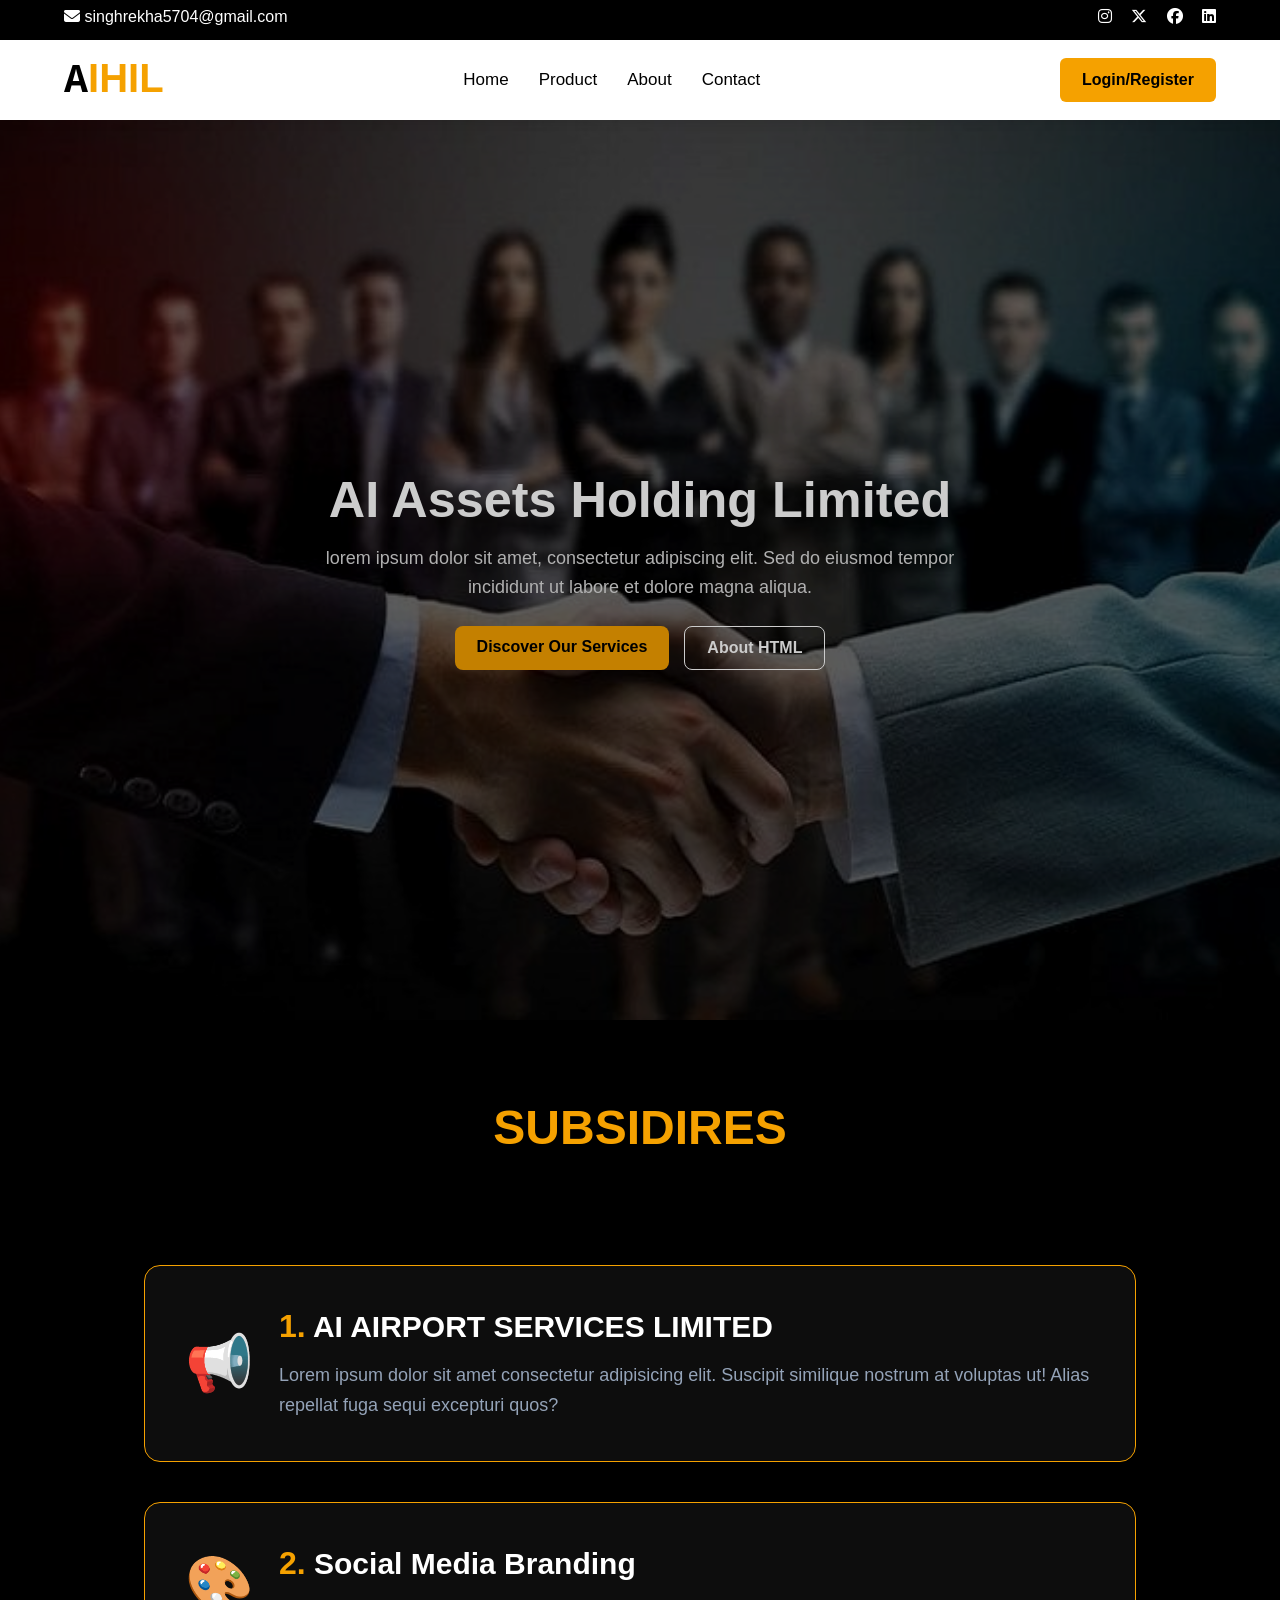
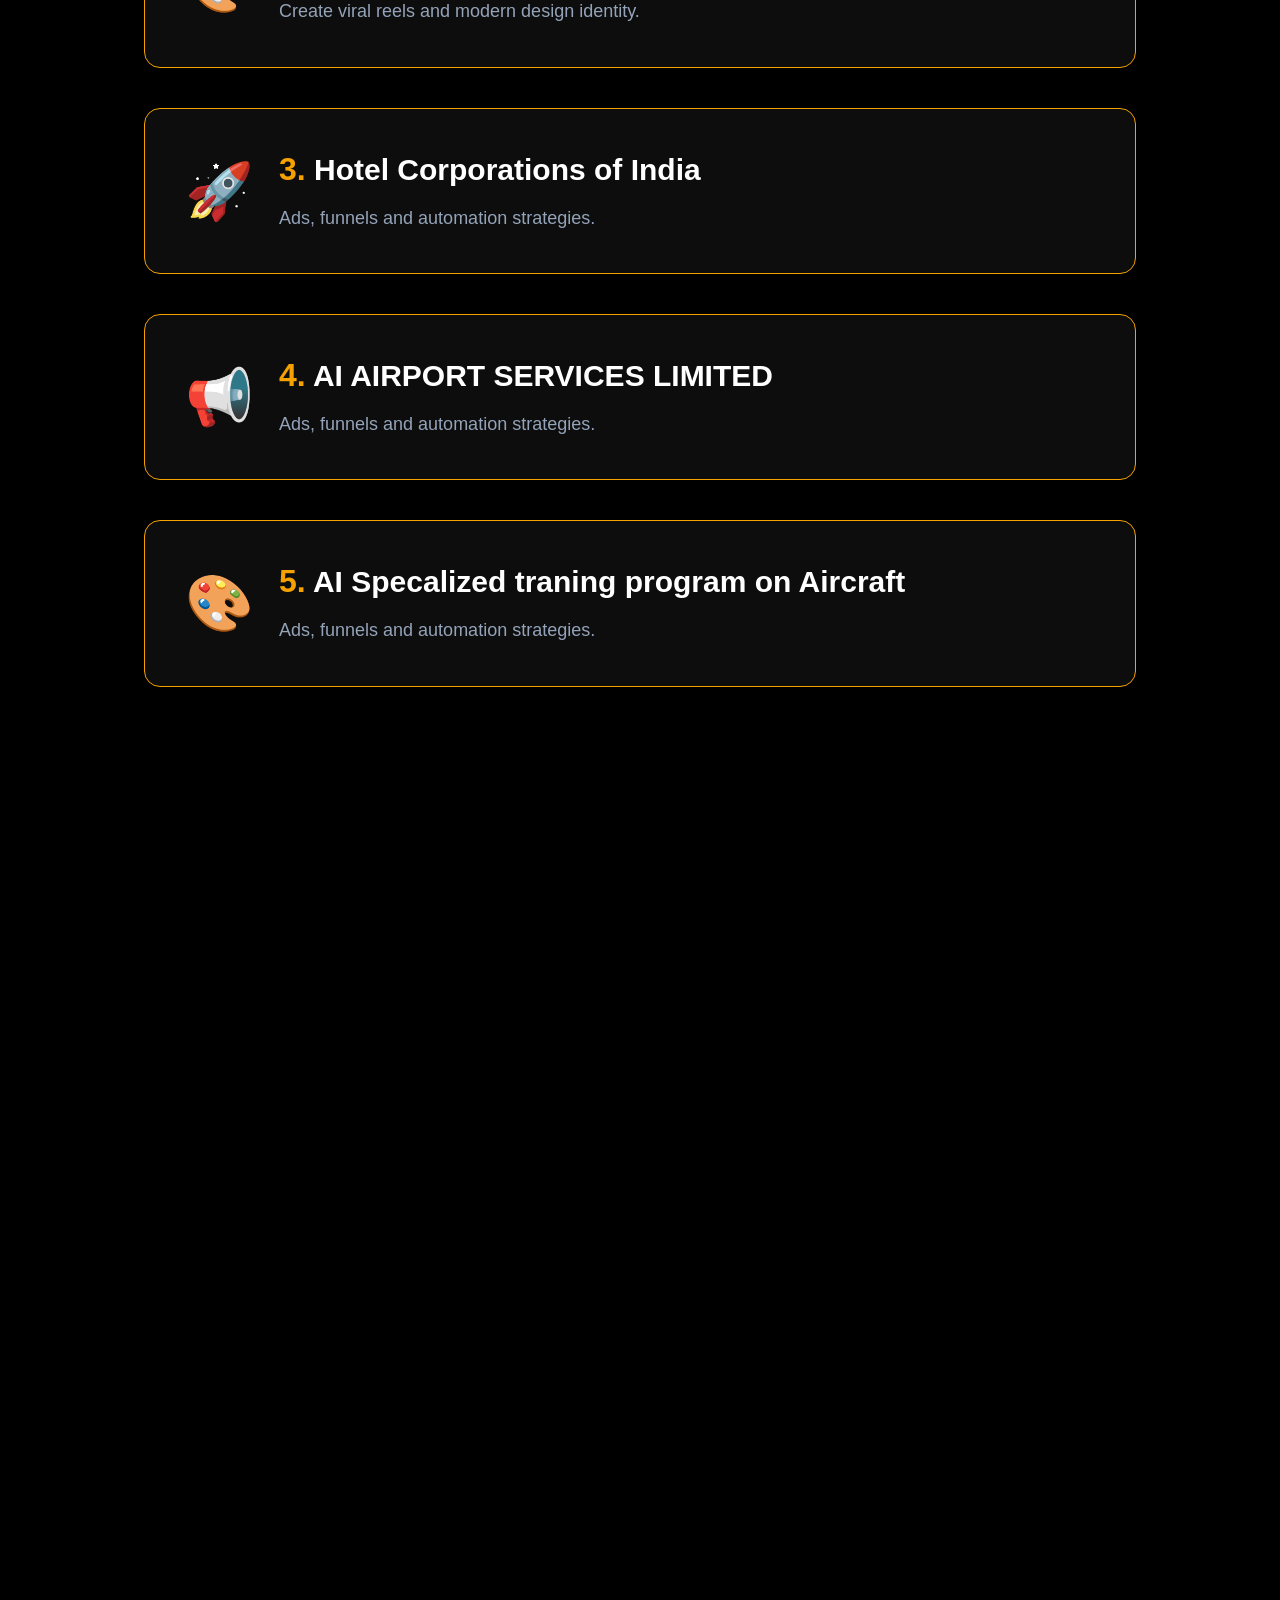
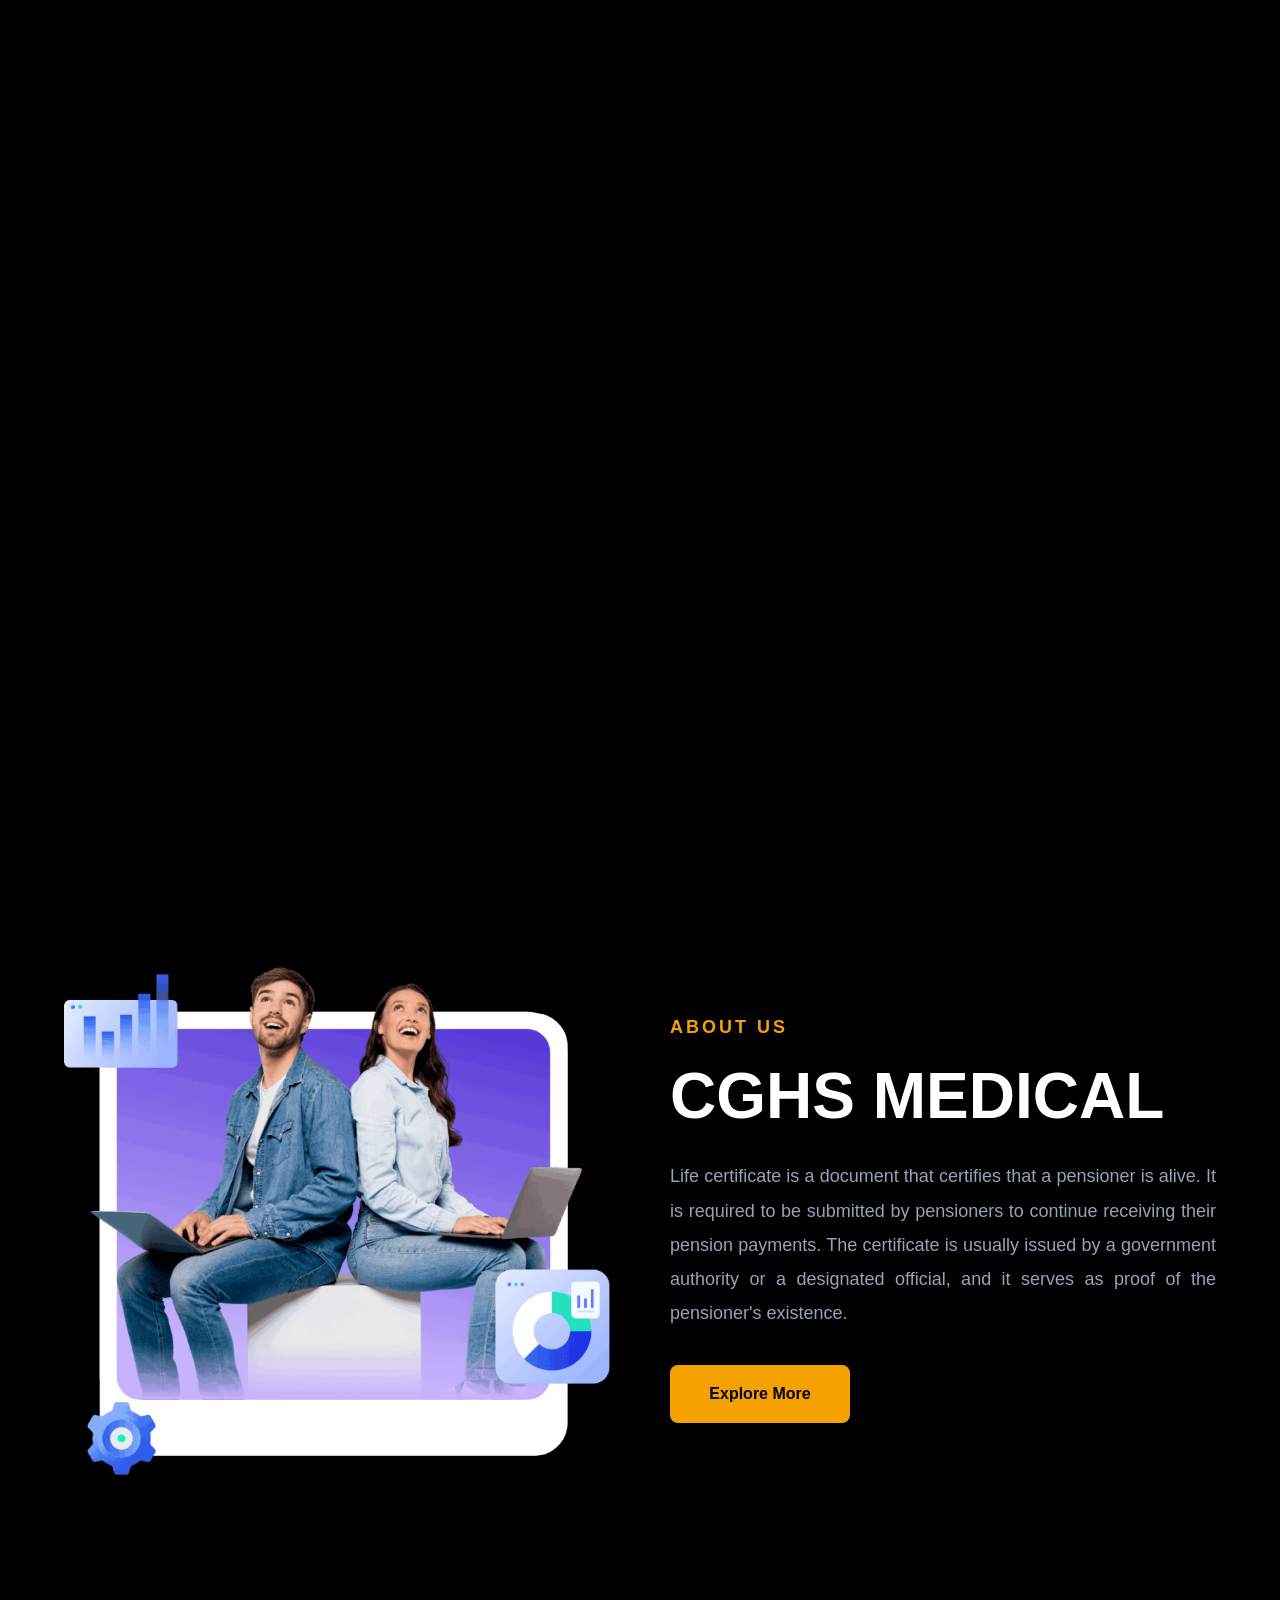
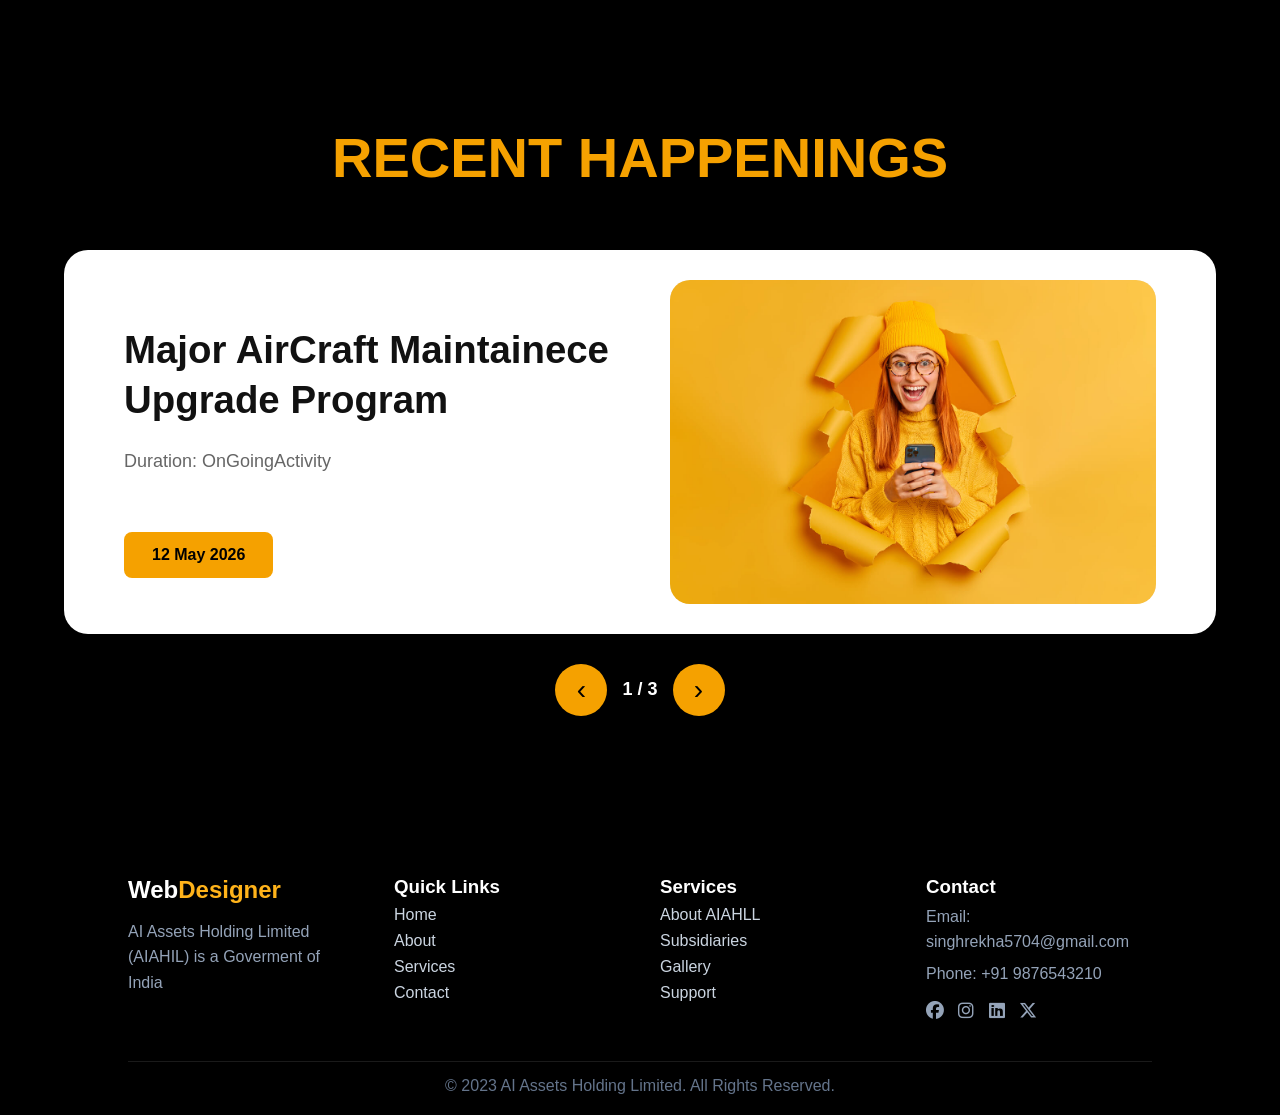
<file: index.html>
<!DOCTYPE html>
<html lang="en">
<head>
<meta charset="UTF-8">
<meta name="viewport" content="width=device-width, initial-scale=1.0">
<title>Maxtra</title>

<link rel="stylesheet" href="style.css">
<link href="https://unpkg.com/aos@2.3.1/dist/aos.css" rel="stylesheet">
<link rel="stylesheet"
href="https://cdnjs.cloudflare.com/ajax/libs/font-awesome/6.5.1/css/all.min.css">
</head>

<body>

<!-- TOP BAR -->
<div class="top-bar">
    <div class="container top-content">
        <div class="email">
            <i class="fas fa-envelope"></i>
            singhrekha5704@gmail.com
        </div>

        <div class="social">
            <i class="fab fa-instagram"></i>
            <i class="fab fa-x-twitter"></i>
            <i class="fab fa-facebook"></i>
            <i class="fab fa-linkedin"></i>
        </div>
    </div>
</div>

<!-- NAVBAR -->
<header>
<div class="container navbar">

    <!-- LOGO -->
    <div class="logo">
        <h2>A<span>IHIL</span></h2>
    </div>

    <!-- MENU -->
    <nav id="navMenu">
        <ul>
            <li><a href="#">Home</a></li>
            <li><a href="#">Product</a></li>
            <li><a href="#">About</a></li>
            <li><a href="#">Contact</a></li>
        </ul>
    </nav>

    <!-- RIGHT -->
    <div class="right">

        <a href="#" class="login">Login/Register</a>

        <button class="open-btn" id="openBtn">
            <i class="fas fa-bars"></i>
        </button>

        <button class="close-btn" id="closeBtn">
            <i class="fas fa-times"></i>
        </button>

    </div>

</div>
</header>



<!-- HERO SECTION -->
<section class="hero">

    <div class="overlay"></div>

    <div class="hero-content">

        <h1 data-aos="fade-up"
     data-aos-duration="3000">AI Assets Holding Limited</h1>
        <p data-aos="fade-up"
     data-aos-duration="2000">lorem ipsum dolor sit amet, consectetur adipiscing elit. Sed do eiusmod tempor incididunt ut labore et dolore magna aliqua.</p>

        <div class="hero-buttons">
            <a href="#" class="btn primary" data-aos="fade-up"
     data-aos-easing="linear"
     data-aos-duration="1500">Discover Our Services</a>
            <a href="#" class="btn outline" data-aos="fade-up"
     data-aos-duration="2000">About HTML</a>
        </div>

    </div>

</section>

<h1 class="hero_tittle" data-aos="fade-up" >Subsidires</h1>
<section class="stack-wrapper">

    <div class="stack-card card1" >
        <div class="icon">📢</div>
        <div>
           
            <h2 data-aos="fade-up"
     data-aos-anchor-placement="top-bottom"> <span>1.</span> AI AIRPORT SERVICES LIMITED</h2>
            <p data-aos="fade-up"
     data-aos-anchor-placement="top-bottom">Lorem ipsum dolor sit amet consectetur adipisicing elit. Suscipit similique nostrum at voluptas ut! Alias repellat fuga sequi excepturi quos?</p>
        </div>
    </div>

    <div class="stack-card card2">
        <div class="icon">🎨</div>
        <div>
            
            <h2 data-aos="fade-up"
     data-aos-anchor-placement="top-bottom"><span>2.</span> Social Media Branding</h2>
            <p data-aos="fade-up"
     data-aos-anchor-placement="top-bottom">Create viral reels and modern design identity.</p>
        </div>
    </div>

    <div class="stack-card card3">
        <div class="icon">🚀</div>
        <div>
            <!-- <span>MARKETING</span> -->
            <h2 data-aos="fade-up"
     data-aos-anchor-placement="top-bottom"><span>3.</span> Hotel Corporations of India </h2>
            <p data-aos="fade-up"
     data-aos-anchor-placement="top-bottom">Ads, funnels and automation strategies.</p>
        </div>
    </div>

     <div class="stack-card card4" >
        <div class="icon">📢</div>
        <div>
            <!-- <span>MARKETING</span> -->
            <h2 data-aos="fade-up"
     data-aos-anchor-placement="top-bottom"><span>4.</span> AI AIRPORT SERVICES LIMITED</h2>
            <p data-aos="fade-up"
     data-aos-anchor-placement="top-bottom">Ads, funnels and automation strategies.</p>
        </div>
    </div>

     <div class="stack-card card3">
        <div class="icon">🎨</div>
        <div>
            <!-- <span>MARKETING</span> -->
            <h2 data-aos="fade-up"
     data-aos-anchor-placement="top-bottom"><span>5.</span> AI Specalized traning program on Aircraft</h2>
            <p data-aos="fade-up"
     data-aos-anchor-placement="top-bottom">Ads, funnels and automation strategies.</p>
        </div>
    </div>

</section>


<section class="about-sec-custom">

    <div class="about-wrapper-custom">

        <div class="about-img-custom">
            <img data-aos="fade-up"
     data-aos-anchor-placement="top-bottom" src="./assests/about.png" alt="Digital Experience">
        </div>

        <div class="about-text-custom">

            <span class="about-tag-custom" data-aos="fade-up"
     data-aos-anchor-placement="bottom-bottom">ABOUT US</span>

            <h1 data-aos="fade-up"
     data-aos-anchor-placement="bottom-bottom">
               CGHS MEDICAL<br>
                
            </h1>

            <p data-aos="fade-up"
     data-aos-anchor-placement="bottom-bottom">
               Life certificate is a document that certifies that a pensioner is alive. It is required to be submitted by pensioners to continue receiving their pension payments. The certificate is usually issued by a government authority or a designated official, and it serves as proof of the pensioner's existence.
            </p>

            <a href="#" class="about-btn-custom" data-aos="fade-up"
     data-aos-anchor-placement="bottom-bottom">
                Explore More
            </a>

        </div>

    </div>

</section>


<section class="portfolio-showcase-sec">
<h1 class="recent_tittle"  data-aos="fade-up"
     data-aos-anchor-placement="top-bottom">Recent Happenings</h1>
    <div class="portfolio-wrapper">

        <div class="portfolio-slide active-slide">

            <div class="portfolio-slide-box">
                <div class="portfolio-info">
                    <!-- <span class="portfolio-label">Major AirCraft Maintainece Upgrade Program Suceesfull Completed</span> -->
                    <h2>Major AirCraft Maintainece Upgrade Program </h2>
                    <p>Duration: OnGoingActivity</p>
                    <a href="#" class="portfolio-link-btn">12 May 2026</a>
                </div>

                <div class="portfolio-image-area">
                    <div class="portfolio-image-card">
                        <img src="/assests/hero1.jpg" alt="">
                    </div>
                </div>
            </div>

        </div>

        <div class="portfolio-slide">

            <div class="portfolio-slide-box">
                <div class="portfolio-info">
                    <!-- <span class="portfolio-label">MANAGEMENT</span> -->
                    <h2>Requirment Driver For Avition Engineer</h2>
                    <p>Last Date: 15 Jun 2023</p>
                    <a href="#" class="portfolio-link-btn">View Project →</a>
                </div>

                <div class="portfolio-image-area">
                    <div class="portfolio-image-card">
                        <img src="/assests/hero1.jpg" alt="">
                    </div>
                </div>
            </div>

        </div>

        <div class="portfolio-slide">

            <div class="portfolio-slide-box">
                <div class="portfolio-info">
                    <!-- <span class="portfolio-label">FINANCE</span> -->
                    <h2>New Management Application</h2>
                    <p>Duration: 6 Months</p>
                    <a href="#" class="portfolio-link-btn">View Project →</a>
                </div>

                <div class="portfolio-image-area">
                    <div class="portfolio-image-card">
                        <img src="/assests/hero1.jpg" alt="">
                    </div>
                </div>
            </div>

        </div>

        <div class="portfolio-navigation">
            <button id="portfolioPrevBtn" class="portfolio-nav-btn">‹</button>
            <span id="portfolioCounter">1 / 3</span>
            <button id="portfolioNextBtn" class="portfolio-nav-btn">›</button>
        </div>

    </div>

</section>

<footer class="ft-main">

    <div class="ft-container">

        <!-- Column 1 -->
        <div class="ft-box">
            <h2>Web<span>Designer</span></h2>
            <p>
                AI Assets Holding Limited (AIAHIL) is a Goverment of India </p>
        </div>

        <!-- Column 2 -->
        <div class="ft-box">
            <h3>Quick Links</h3>
            <a href="#">Home</a>
            <a href="#">About</a>
            <a href="#">Services</a>
            <a href="#">Contact</a>
        </div>

        <!-- Column 3 -->
        <div class="ft-box">
            <h3>Services</h3>
            <a href="#">About AIAHLL</a>
            <a href="#">Subsidiaries</a>
            <a href="#">Gallery</a>
            <a href="#">Support</a>
        </div>

        <!-- Column 4 -->
        <div class="ft-box">
            <h3>Contact</h3>
            <p>Email: singhrekha5704@gmail.com</p>
            <p>Phone: +91 9876543210</p>

            <div class="ft-social">
                <i class="fab fa-facebook"></i>
                <i class="fab fa-instagram"></i>
                <i class="fab fa-linkedin"></i>
                <i class="fab fa-x-twitter"></i>
            </div>
        </div>

    </div>

    <div class="ft-bottom">
        <p>© 2023 AI Assets Holding Limited. All Rights Reserved.</p>
    </div>

</footer>


<script>
const nav = document.getElementById("navMenu");
const openBtn = document.getElementById("openBtn");
const closeBtn = document.getElementById("closeBtn");

openBtn.onclick = () => {
    nav.classList.add("active");
    document.body.classList.add("menu-open");
};

closeBtn.onclick = () => {
    nav.classList.remove("active");
    document.body.classList.remove("menu-open");
};
</script>

<script>
const portfolioSlides =
document.querySelectorAll(".portfolio-slide");

const portfolioPrevBtn =
document.getElementById("portfolioPrevBtn");

const portfolioNextBtn =
document.getElementById("portfolioNextBtn");

const portfolioCounter =
document.getElementById("portfolioCounter");

let currentPortfolioSlide = 0;

function showPortfolioSlide(index){

    portfolioSlides.forEach(slide=>{
        slide.classList.remove("active-slide");
    });

    portfolioSlides[index]
        .classList.add("active-slide");

    portfolioCounter.innerText =
        `${index + 1} / ${portfolioSlides.length}`;
}

portfolioNextBtn.addEventListener("click",()=>{

    currentPortfolioSlide++;

    if(currentPortfolioSlide >= portfolioSlides.length){
        currentPortfolioSlide = 0;
    }

    showPortfolioSlide(currentPortfolioSlide);
});

portfolioPrevBtn.addEventListener("click",()=>{

    currentPortfolioSlide--;

    if(currentPortfolioSlide < 0){
        currentPortfolioSlide =
        portfolioSlides.length - 1;
    }

    showPortfolioSlide(currentPortfolioSlide);
});

showPortfolioSlide(currentPortfolioSlide);
</script>

<script src="https://unpkg.com/aos@2.3.1/dist/aos.js"></script>

<script>
AOS.init({
    duration: 1000,
    once: true
});
</script>
<script src="script.js"></script>

</body>
</html>
</file>
<file: style.css>
*{
    margin:0;
    padding:0;
    box-sizing:border-box;
    font-family:Sora,sans-serif;
    /* background: #000; */
}

body{
    background:#000;
    color:#fff;
    padding-top:120px;
}

.container{
    width:90%;
    max-width:1200px;
    margin:auto;
}

/* TOP BAR */
.top-bar{
    position:fixed;
    top:0;
    left:0;
    width:100%;
    background:#000;
    color:#fff;
    padding:8px 0;
    z-index:1001;
    height: 36px;
}

.top-content{
    display:flex;
    justify-content:space-between;
    align-items:center;
}

.social i{
    margin-left:15px;
    cursor:pointer;
}

/* HEADER */
header{
    position:fixed;
    top:40px;
    left:0;
    width:100%;
    background:#fff;
    z-index:1000;
    box-shadow:0 2px 10px rgba(0,0,0,.1);
}

.navbar{
    display:flex;
    justify-content:space-between;
    align-items:center;
    height:80px;
}

/* LOGO */
.logo h2{
    color:#000;
    font-size:40px;
    font-family:'Courier New', Courier, monospace;
}

.logo span{
    color:#f5a100;
}

/* MENU */
nav ul{
    display:flex;
    list-style:none;
    gap:30px;
}

nav ul li a{
    text-decoration:none;
    color:#000;
    font-size:17px;
    font-weight:500;
    transition:.3s;
}

nav ul li a:hover{
    color:#f5a100;
}

/* RIGHT */
.right{
    display:flex;
    align-items:center;
    gap:15px;
}

.login{
    background:#f5a100;
    color:#000;
    padding:13px 22px;
    border-radius:6px;
    text-decoration:none;
    font-weight:600;
}

/* BUTTONS */
.open-btn,
.close-btn{
    display:none;
    background:none;
    border:none;
    font-size:24px;
    cursor:pointer;
}


/* MOBILE */
@media(max-width:992px){

    body{
        padding-top:120px;
    }

    .login{
        display:none;
    }

    .open-btn,
    .close-btn{
        display:block;
    }

    .close-btn{
        display:none;
    }

    .menu-open .open-btn{
        display:none;
    }

    .menu-open .close-btn{
        display:block;
    }

    nav{
        position:fixed;
        top:120px;
        left:0;
        width:100%;
        background:#fff;
        max-height:0;
        overflow:hidden;
        transition:.4s ease;
        z-index:999;
    }

    nav.active{
        max-height:350px;
    }

    nav ul{
        flex-direction:column;
        gap:20px;
        padding:25px;
    }

    .top-content{
        font-size:13px;
    }

    .logo h2{
        font-size:32px;
    }

    .hero h1{
        font-size:38px;
    }
}

@media(max-width:576px){

    .social{
        display:none;
    }

    .top-content{
        justify-content:center;
    }

    .navbar{
        height:70px;
    }

    header{
        top:36px;
    }

    nav{
        top:106px;
    }

    .hero h1{
        font-size:30px;
    }
}

.hero {
    height: 100vh;
    background-image: url("./assests/hero.jpg"); 
    background-size: cover;
    background-position: center;
    position: relative;
    opacity: 80%;
    background-color: rgba(0,0,0,0.5);
    display: flex;
    align-items: center;
    justify-content: center;
}


.overlay {
    position: absolute;
    width: 100%;
    height: 100%;
    background: rgba(0,0,0,0.55);
}

.hero-content {
    position: relative;
    text-align: center;
    color: white;
    max-width: 700px;
    padding: 20px;
}

.hero-content h1 {
    font-size: 50px;
    margin-bottom: 15px;
    /* font-family: Sora, sans-serif; */
    font-size: clamp(1.9rem, 4.6vw, 3.15rem);
}

.hero-content p {
    font-size: 18px;
    margin-bottom: 25px;
    color: #ddd;
    line-height: 1.6;
}

/* BUTTONS */
.hero-buttons {
    display: flex;
    justify-content: center;
    gap: 15px;

}

.btn {
    padding: 12px 22px;
    text-decoration: none;
    border-radius: 8px;
    font-weight: bold;
    transition: 0.3s;
}

/* PRIMARY BUTTON */
.primary {
    background: #f5a100;
    color: #000;
}

.primary:hover {
    background: #c49b51;
}

/* OUTLINE BUTTON */
.outline {
    border: 1px solid white;
    color: white;
}

.outline:hover {
    background: rgba(255,255,255,0.1);
}

/* MOBILE RESPONSIVE */
@media (max-width: 768px) {
    .hero-content h1 {
        font-size: 39px;
    }

    .hero-buttons {
        flex-direction: column;
    }
}

.hero_tittle{
    text-align:center;
    color:#f5a100;
    text-transform: uppercase;
    font-size:48px;
    margin:80px 0 30px;
}

.stack-wrapper{
    position:relative;
    min-height:320vh;
    background:#000;
    padding:80px 20px;
}

/* CARD */
.stack-card{
    position:sticky;
    top:100px;

    width:80%;
    max-width:1100px;

    margin:0 auto 40px;
    padding:40px;

    display:flex;
    align-items:center;
    gap:25px;

    border-radius:16px;
    background:#0d0d0d;
    border:1px solid #f5a100;

    color:#fff;
}

/* ICON */
.icon{
    font-size:55px;
    flex-shrink:0;
}

/* TEXT */
.stack-card span{
    color:#f5a100;
    font-size:32px;
    font-weight:700;
}

.stack-card h2{
    font-size:30px;
    margin-bottom:12px;
    line-height:1.3;
}

.stack-card p{
    color:#94a3b8;
    font-size:18px;
    line-height:1.7;
}

/* STACK ORDER */
.card1{z-index:1;}.card2{z-index:2;}.card3{z-index:3;}.card4{z-index:4;}.card5{z-index:5;}

@media (max-width:1200px){

    .stack-card{
        width:90%;
        padding:35px;
    }

    .stack-card h2{
        font-size:26px;
    }

}

@media (max-width:992px){
    .hero_tittle{
        font-size:40px;
    }

    .stack-wrapper{
        min-height:auto;
        padding:60px 20px;
    }

    .stack-card{
        width:95%;
        padding:30px;
        top:90px;
    }

    .icon{
        font-size:45px;
    }

    .stack-card h2{
        font-size:24px;
    }

    .stack-card p{
        font-size:16px;
    }

}

@media (max-width:768px){

    .hero_tittle{
        font-size:34px;
    }

    .stack-wrapper{
        min-height:auto;
        padding:40px 15px;
    }

    .stack-card{
        position:relative; 
        top:auto;

        width:100%;
        margin-bottom:20px;

        flex-direction:column;
        text-align:center;

        padding:25px 20px;
        gap:15px;
    }

    .icon{
        font-size:42px;
    }

    .stack-card span{
        font-size:24px;
    }

    .stack-card h2{
        font-size:20px;
    }

    .stack-card p{
        font-size:15px;
        line-height:1.6;
    }
}

@media (max-width:480px){

    .hero_tittle{
        font-size:34px;
        font-family: Sora, sans-serif;
        margin-top: 30px;
        margin-bottom: 0px;
        text-transform: uppercase;
        color: #f5a100;;
    }

    .stack-card{
        padding:20px 15px;
        border-radius:12px;
    }

    .icon{
        font-size:36px;
    }

    .stack-card h2{
        font-size:18px;
    }

    .stack-card p{
        font-size:14px;
    }
}
.about-sec-custom{
    background:#000;
    width:100%;
    padding:100px 0;
    overflow:hidden;
}

.about-wrapper-custom{
    width:90%;
    max-width:1400px;
    margin:auto;

    display:flex;
    align-items:center;
    justify-content:space-between;
    gap:60px;
}

/* IMAGE */
.about-img-custom{
    flex:1;
    display:flex;
    justify-content:center;
}

.about-img-custom img{
    width:100%;
    max-width:650px;
    height:auto;
    display:block;
    object-fit:cover;
}

/* CONTENT */
.about-text-custom{
    flex:1;
    max-width:650px;
}

.about-tag-custom{
    display:block;
    color:#f5a100;
    font-size:18px;
    font-weight:600;
    letter-spacing:3px;
    margin-bottom:20px;
}

.about-text-custom h1{
    color:#fff;
    font-size:64px;
    line-height:1.2;
    margin-bottom:25px;
}

.about-text-custom p{
    color:#94a3b8;
    font-size:18px;
    line-height:1.9;
    text-align:justify;
    margin-bottom:35px;
}

.about-btn-custom{
    display:inline-flex;
    align-items:center;
    justify-content:center;

    min-width:180px;
    height:58px;

    background:#f5a100;
    color:#000;
    text-decoration:none;
    font-weight:700;
    border-radius:8px;

    transition:.3s ease;
}

.about-btn-custom:hover{
    transform:translateY(-4px);
}

/* ========================= */
/* LARGE LAPTOP */
/* ========================= */

@media (max-width:1200px){

    .about-wrapper-custom{
        gap:40px;
    }

    .about-text-custom h1{
        font-size:54px;
    }

    .about-text-custom p{
        font-size:17px;
    }
}



@media (max-width:992px){

    .about-sec-custom{
        padding:80px 0;
    }

    .about-wrapper-custom{
        flex-direction:column;
        text-align:center;
    }

    .about-text-custom{
        max-width:100%;
    }

    .about-text-custom h1{
        font-size:46px;
    }

    .about-text-custom p{
        text-align:center;
        font-size:17px;
    }

    .about-img-custom img{
        max-width:500px;
    }
}


@media (max-width:768px){

    .about-sec-custom{
        padding:70px 0;
    }

    .about-wrapper-custom{
        width:92%;
        gap:30px;
    }

    .about-text-custom h1{
        font-size:38px;
    }

    .about-text-custom p{
        font-size:16px;
        line-height:1.8;
    }

    .about-btn-custom{
        width:170px;
        height:54px;
        font-size:15px;
    }
}



@media (max-width:576px){

    .about-sec-custom{
        padding:60px 0;
    }

    .about-wrapper-custom{
        width:95%;
        gap:25px;
    }

    .about-img-custom img{
        max-width:100%;
    }

    .about-tag-custom{
        font-size:14px;
        letter-spacing:2px;
    }

    .about-text-custom h1{
        font-size:38px;
        line-height:1.3;
    }

    .about-text-custom p{
        font-size:15px;
        line-height:1.7;
        text-align:left;
    }

    .about-btn-custom{
        width:160px;
        height:50px;
        font-size:14px;
    }
}


@media (max-width:400px){

    .about-text-custom h1{
        font-size:px;
    }

    .about-text-custom p{
        font-size:14px;
    }

    .about-btn-custom{
        width:150px;
        height:48px;
    }
}

/* FOOTER MAIN */
.ft-main{
    background:#000;
    color:#fff;
    padding:60px 10% 20px;
}

/* GRID */
.ft-container{
    display:grid;
    grid-template-columns: repeat(4, 1fr);
    gap:40px;
}

/* LOGO */
.ft-box h2 span{
    color:#ffb31a;
}

.ft-box h2{
    margin-bottom:15px;
}

/* LINKS */
.ft-box a{
    display:block;
    color:#cbd5e1;
    text-decoration:none;
    margin:8px 0;
    transition:0.3s;
}

.ft-box a:hover{
    color:#ffb31a;
    transform:translateX(5px);
}

/* TEXT */
.ft-box p{
    color:#94a3b8;
    line-height:1.6;
    margin:6px 0;
}

/* SOCIAL */
.ft-social{
    margin-top:15px;
}

.ft-social i{
    font-size:18px;
    margin-right:10px;
    cursor:pointer;
    color:#94a3b8;
    transition:0.3s;
}

.ft-social i:hover{
    color:#ffb31a;
    transform:scale(1.2);
}

/* BOTTOM */
.ft-bottom{
    margin-top:40px;
    text-align:center;
    border-top:1px solid rgba(255,255,255,0.1);
    padding-top:15px;
    color:#64748b;
}

/* RESPONSIVE */
@media(max-width:900px){
    .ft-container{
        grid-template-columns: repeat(2, 1fr);
    }
}

@media(max-width:600px){
    .ft-container{
        grid-template-columns: 1fr;
        text-align:center;
    }

    .ft-social i{
        margin:0 8px;
    }
}

/* SECTION */
.portfolio-showcase-sec{
    background:#000;
    padding:80px 5%;
}

/* CONTAINER */
.portfolio-wrapper{
    width:100%;
    max-width:1200px;
    margin:auto;
}

/* CARD */
.portfolio-slide-box{
    background:#fff;
    border-radius:30px;
    padding:60px;
    display:flex;
    align-items:center;
    justify-content:space-between;
    gap:60px;
}

/* LEFT */
.portfolio-info{
    flex:1;
}

.portfolio-label{
    display:inline-block;
    color:#ff7a1a;
    font-size:14px;
    font-weight:600;
    letter-spacing:1px;
    text-transform:uppercase;
}

.portfolio-info h2{
    margin:20px 0;
    font-size:38px;
    line-height:1.3;
    color:#111;
}

.portfolio-info p{
    color:#666;
    font-size:18px;
    line-height:1.8;
    max-width:520px;
}

.portfolio-link-btn{
    display:inline-block;
    margin-top:30px;
    text-decoration:none;
    color:#f5a100;
    font-weight:700;
    font-size:16px;
}

/* RIGHT */
.portfolio-image-area{
    flex:1;
}

.portfolio-image-card{
    background:#f2f3f8;
    border-radius:24px;
    /* padding:40px; */
    position:relative;
    overflow:hidden;
}

.portfolio-image-card::after{
    content:"";
    position:absolute;
    left:0;
    bottom:0;
    width:100%;
    height:120px;
    /* background:#ff7a1a; */
}

.portfolio-image-card img{
    width:100%;
    display:block;
    position:relative;
    z-index:2;
}

/* NAVIGATION */
.portfolio-navigation{
    margin-top:30px;
    display:flex;
    justify-content:flex-end;
    align-items:center;
    gap:18px;
}

.portfolio-nav-btn{
    width:52px;
    height:52px;
    border:none;
    border-radius:50%;
    background:#f5a100;
    color:#fff;
    font-size:26px;
    cursor:pointer;
    transition:.3s;
}

.portfolio-nav-btn:hover{
    transform:scale(1.08);
}

.portfolio-counter{
    color:#fff;
    font-size:18px;
    font-weight:500;
}

/* TABLET */
@media(max-width:992px){

    .portfolio-slide-box{
        flex-direction:column;
        padding:40px;
        text-align:center;
    }

    .portfolio-info p{
        max-width:100%;
    }

    .portfolio-navigation{
        justify-content:center;
    }
}

/* MOBILE */
@media(max-width:576px){

    .portfolio-showcase-sec{
        padding:60px 20px;
    }

    .portfolio-slide-box{
        padding:25px;
        border-radius:20px;
        gap:30px;
    }

    .portfolio-info h2{
        font-size:28px;
    }

    .portfolio-info p{
        font-size:15px;
        line-height:1.7;
    }

    .portfolio-image-card{
        padding:20px;
    }

    .portfolio-nav-btn{
        width:45px;
        height:45px;
        font-size:22px;
    }

    .portfolio-counter{
        font-size:16px;
    }
}.portfolio-slide{
    display:none;
}

.portfolio-slide.active-slide{
    display:block;
}

.recent_tittle{
    
    text-align: center;
    color: #f5a100; font-size: 50px;    margin: 50px 0;text-transform: uppercase;
}


.portfolio-showcase-sec{
    background:#000;
    padding:100px 0;
}

.portfolio-wrapper{
    width:90%;
    max-width:1300px;
    margin:auto;
}

/* TITLE */

.recent_tittle{
    text-align:center;
    color:#f5a100;
    font-size:clamp(2rem,5vw,3.5rem);
    margin-bottom:60px;
    text-transform:uppercase;
}

/* SLIDES */

.portfolio-slide{
    display:none;
}

.portfolio-slide.active-slide{
    display:block;
}

/* CARD */

.portfolio-slide-box{
    background:#fff;
    border-radius:24px;
    padding: 30px 60px;

    display:flex;
    align-items:center;
    justify-content:space-between;
    gap:60px;
}

/* LEFT CONTENT */

.portfolio-info{
    flex:1;
}

.portfolio-info h2{
    color:#111;
    font-size:clamp(1.8rem,3vw,3rem);
    line-height:1.3;
    margin-bottom:20px;
}

.portfolio-info p{
    color:#666;
    font-size:18px;
    line-height:1.8;
    margin-bottom:25px;
}

.portfolio-link-btn{
    display:inline-flex;
    align-items:center;
    justify-content:center;

    padding:14px 28px;
    border-radius:8px;

    background:#f5a100;
    color:#000;

    text-decoration:none;
    font-weight:700;
    transition:.3s ease;
}

.portfolio-link-btn:hover{
    transform:translateY(-3px);
}

/* IMAGE */

.portfolio-image-area{
    flex:1;
}

.portfolio-image-card{
    overflow:hidden;
    border-radius:20px;
}

.portfolio-image-card img{
    width:100%;
    height:100%;
    display:block;
    object-fit:cover;
    transition:.4s ease;
}

.portfolio-image-card:hover img{
    transform:scale(1.05);
}

/* NAVIGATION */

.portfolio-navigation{
    margin-top:30px;
    display:flex;
    justify-content:center;
    align-items:center;
    gap:15px;
}

.portfolio-nav-btn{
    width:52px;
    height:52px;
    border:none;
    border-radius:50%;

    background:#f5a100;
    color:#000;

    font-size:28px;
    cursor:pointer;
    transition:.3s;
}

.portfolio-nav-btn:hover{
    transform:scale(1.08);
}

#portfolioCounter{
    color:#fff;
    font-size:18px;
    font-weight:600;
}

/* ==========================
   LAPTOP
========================== */

@media (max-width:1200px){

    .portfolio-slide-box{
        padding:45px;
        gap:40px;
    }

    .portfolio-info p{
        font-size:17px;
    }
}

/* ==========================
   TABLET
========================== */

@media (max-width:992px){

    .portfolio-slide-box{
        flex-direction:column;
        text-align:center;
        padding:40px;
    }

    .portfolio-info{
        width:100%;
    }

    .portfolio-info p{
        max-width:100%;
    }

    .portfolio-image-area{
        width:100%;
    }

    .portfolio-image-card{
        max-width:600px;
        margin:auto;
    }
}

/* ==========================
   MOBILE
========================== */

@media (max-width:768px){

    .portfolio-showcase-sec{
        padding:0px 0;
    }

    .portfolio-wrapper{
        width:92%;
    }

    .portfolio-slide-box{
        padding:30px 20px;
        gap:30px;
        border-radius:18px;
    }

    .portfolio-info h2{
        font-size:28px;
    }

    .portfolio-info p{
        font-size:15px;
        line-height:1.7;
    }

    .portfolio-link-btn{
        width:100%;
        max-width:220px;
    }

    .portfolio-nav-btn{
        width:45px;
        height:45px;
        font-size:24px;
    }
}

/* ==========================
   SMALL MOBILE
========================== */

@media (max-width:480px){

    .recent_tittle{
        margin-bottom:35px;
        margin-bottom: 20px;
        margin-top: 0px;
    }

    .portfolio-slide-box{
        padding:20px 15px;
    }

    .portfolio-info h2{
        font-size:24px;
        line-height:1.4;
        margin-bottom: 0px;
    }

    .portfolio-info p{
        font-size:17px;
    }

    .portfolio-link-btn{
        width:100%;
        font-size:14px;
        padding:12px;
        margin-top: 0px;
    }

    #portfolioCounter{
        font-size:15px;
    }
}
</file>
